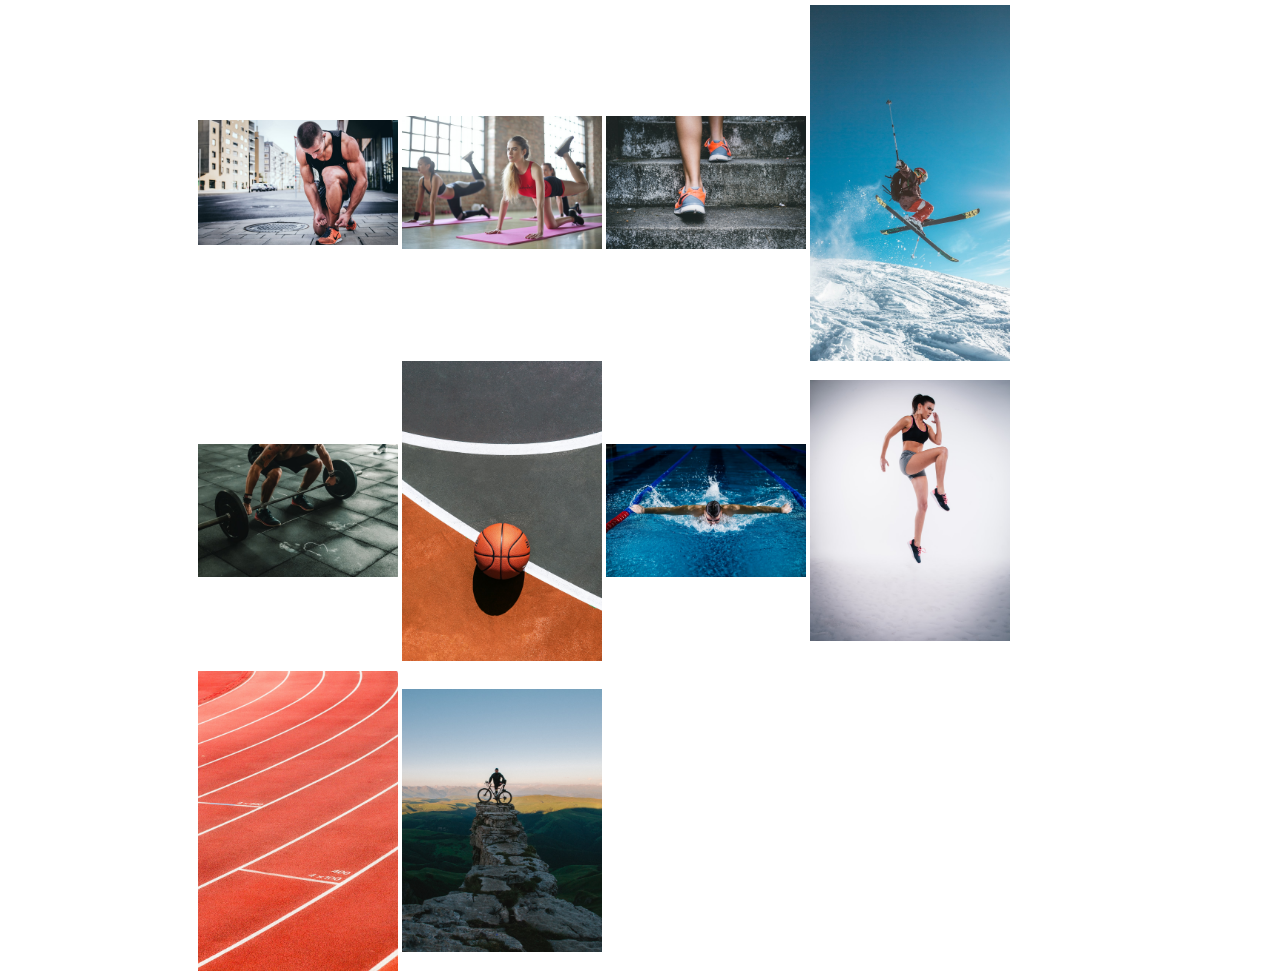
<file: ex01/src/index.html>
<!DOCTYPE html>
<html>

    <head>
        <meta charset="UTF-8">
        <link rel="stylesheet" href="/ex01/styles/index.css">
        <title>Gallery's page</title>
    </head>

    <body>
        <div class="mosaic">
            <div class="column">
                <div class="container">
                    <img src="/ex01/images/img1.jpg" alt="Marathon">
                    <div class="overlay">
                    </div>
                    <h1 id="img1">Marathon</h1>
                </div>
                <div id="myModal" class="modal">
                    <span class="close">&times;</span>
                    <iframe class="modal-content" id="modal-image"frameborder="0"></iframe>
                </div>
                <div class="container">
                    <img src="/ex01/images/img2.jpg" alt="Gymnastics">
                    <div class="overlay"></div>
                    <h1 id="img2">Gymnastics</h1>
                </div>
                <div class="container">
                    <img src="/ex01/images/img3.jpg" alt="Climbing">
                    <div class="overlay"></div>
                    <h1 id="img3">Climbing</h1>
                </div>

                <div class="container">
                    <img src="/ex01/images/img4.jpg" alt="Skiing">
                    <div class="overlay"></div> 
                    <h1 id="img4">Skiing</h1>
                </div>
           
                <div class="container">
                    <img src="/ex01/images/img5.jpg" alt="Weight Lifting">
                    <div class="overlay"></div>
                    <h1 id="img5">Weight Lifting</h1>
                </div>
                <div class="container">
                    <img src="/ex01/images/img6.jpg" alt="Basketball">
                    <div class="overlay"></div>
                    <h1 id="img6">Basketball</h1>
                </div>
                <div class="container">
                    <img src="/ex01/images/img7.jpg" alt="Swimming">
                    <div class="overlay"></div>
                    <h1 id="img7">Swimming</h1>
                </div>
                <div class="container">
                    <img src="/ex01/images/img8.jpg" alt="Jogging">
                    <div class="overlay"></div>
                    <h1 id="img8">Jogging</h1>
                </div>
            </div>
            <div class="column">
                <div class="container">
                    <img src="/ex01/images/img9.jpg" alt="Running">
                    <div class="overlay"></div>
                    <h1 id="img9">Running</h1>
                </div>
                <div class="container">
                    <img src="/ex01/images/img10.jpg" alt="Cycling">
                    <div class="overlay"></div>
                    <h1 id="img10">Cycling</h1>
                </div>
            </div>
        </div>
        <script src="/ex01/scripts/index.js"></script>
    </body>

</html>
</file>
<file: ex01/styles/index.css>
body {
  width: 900px;
  margin: auto;
}

  /*.mosaic {
display: grid;
  grid-gap: 10px;
  grid-template-columns: auto auto auto auto;
}*/ 

img {
  width: 200px;
  width: 100%;
  margin-top: 8px;
  vertical-align: middle;
  /*display: block;*/
}

h1 {
  font-family: -apple-system, BlinkMacSystemFont, 'Segoe UI', Roboto, Oxygen, Ubuntu, Cantarell, 'Open Sans', 'Helvetica Neue', sans-serif;
  font-weight: normal;
  font-size: 40px;
  width: 200px;
  height: 50px;
  color: white;
  position: absolute;
  bottom: 0;
  opacity: 0;
}
#img5 {
  font-size: 32px;
}
.mosaic {
  display: -ms-flexbox; /* IE 10 */
  display: flex;
  -ms-flex-wrap: wrap; /* IE 10 */
  flex-wrap: wrap;
  padding: 0 4px;
  margin: auto;
}

/* Create two equal columns that sits next to each other */
.column {
  -ms-flex: 100%; /* IE 10 */
  flex: 100%;
  max-width: 100%;
  padding: 5px 4px;
}

.column img {
  margin-top: 0;
  vertical-align: middle;
}
.container {
  display: inline-block;
  position: relative;
  width: 200px;
  text-align: center;
  opacity: 1;
}
.overlay {
  position: absolute;
  top: 0;
  background-color: black;
  width: 100%;
  height:100%;
  opacity: 0;
}

.container:hover .overlay{
  opacity: 0.5;
  /*background-color: black;*/
}
.container:hover h1{
  opacity: 1;
}

.modal {
  display: none; /* Hidden by default */
  position: fixed; /* Stay in place */
  z-index: 1; /* Sit on top */
  padding-top: 100px; /* Location of the box */
  left: 0;
  top: 0;
  width: 100%; /* Full width */
  height: 100%; /* Full height */
  overflow: auto; /* Enable scroll if needed */
  background-color: white;/* Fallback color */
  background-color: rgba(0,0,0,0.4); /* Black w/ opacity */
}

/* Modal Content */
.modal-content {
  background-color: #fefefe;
  margin: auto;
  padding: 20px;
  border: 1px solid #888;
  width: 100%;
  display: block;
  max-width: 1200px;
  height: 1000px;
  }


/* The Close Button */
.close {
  color: black;
  float: right;
  font-size: 28px;
  font-weight: bold;
}

.close:hover,
.close:focus {
  color: red;
  text-decoration: none;
  cursor: pointer;
}
</file>
